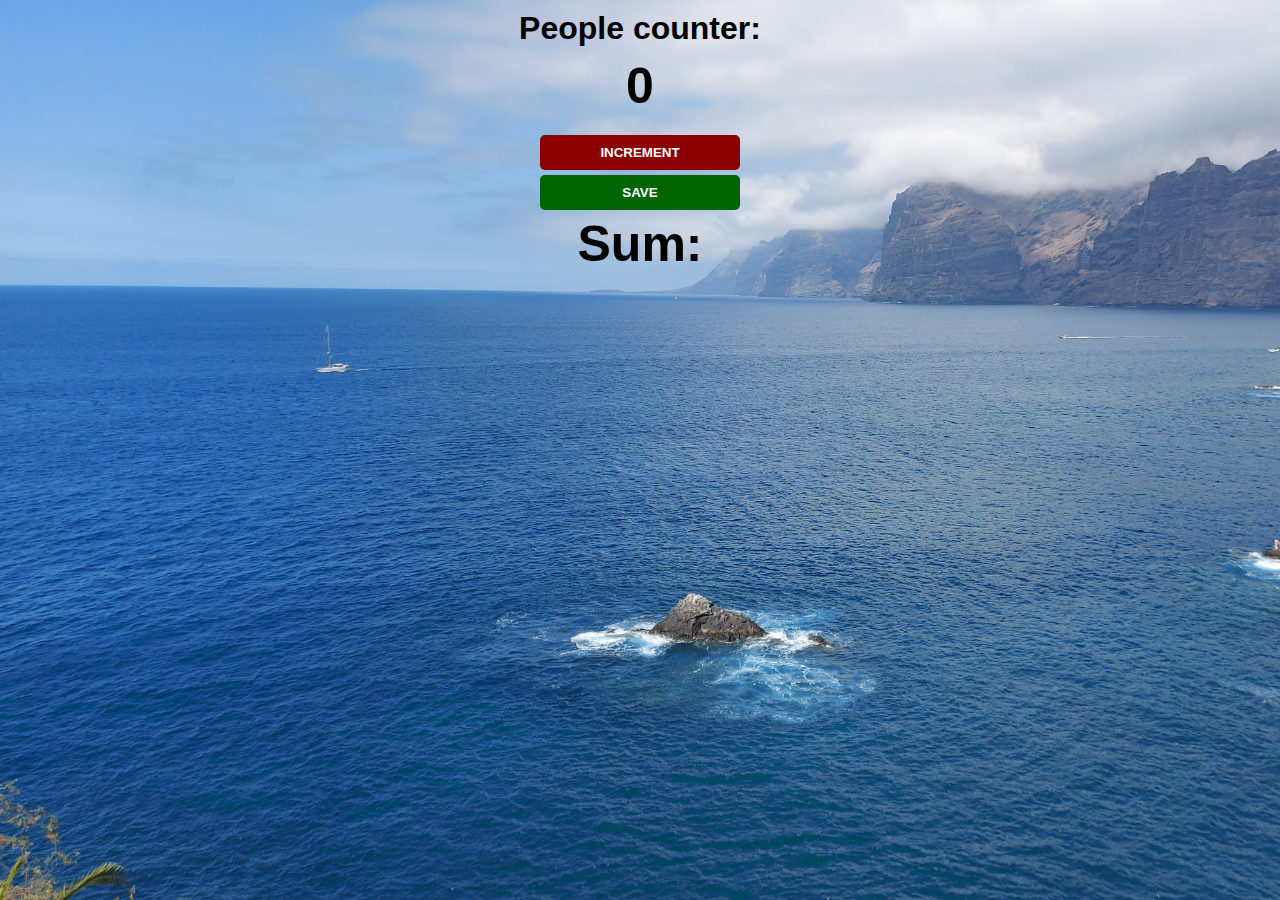
<file: index.html>
<html>
    <head>
        <link rel="stylesheet" href="index.css">
    </head>
    <body>
        <h1>People counter:</h1>
        <h2 id="count">0</h2>
        <button id="increment-btn" onclick="increment()">INCREMENT</button><br>
        <button id="save-btn" onclick="save()">SAVE</button>
        <h2 id="Sum">Sum:</h2>
    </body>
    <script src="index.js"></script>
</html>
</file>
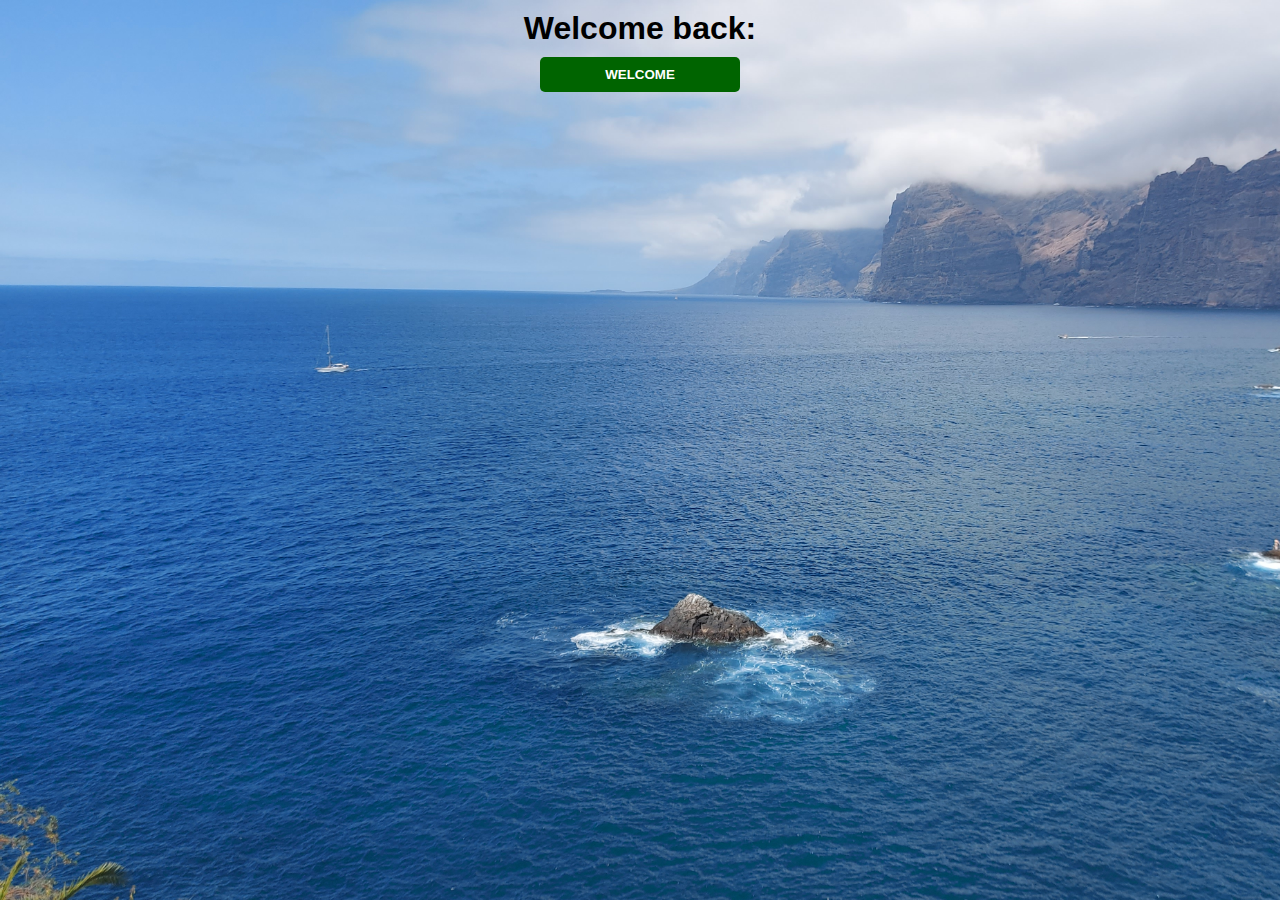
<file: index1.html>
<html>
    <head>
        <link rel="stylesheet" href="index.css">
    </head>
    <body>
        <h1 id="welcome">Welcome back: </h1>
        <button id="welcome-btn" onclick="welcome()">WELCOME</button><br>
    </body>
    <script src="index.js"></script>
</html>
</file>
<file: index.css>
body {
    background-image: url("tenerif.jpg");
    background-size: cover;
    font-family: -apple-system, BlinkMacSystemFont, 'Segoe UI', Roboto, Oxygen, Ubuntu, Cantarell, 'Open Sans', 'Helvetica Neue', sans-serif;
    font-weight: bold;
    text-align: center;
}

h1 {
    margin-top: 10px;
    margin-bottom: 10px;
}

h2 {
    font-size: 50px;
    margin-top: 0;
    margin-bottom: 20px;
}

button {
    border: none;
    padding-top: 10px;
    padding-bottom: 10px;
    color: white;
    font-weight: bold;
    width: 200px;
    margin-bottom: 5px;
    border-radius: 5px;
}

#increment-btn {
    background: darkred;
}

#save-btn {
    background: darkgreen;
}

#welcome-btn {
    background: darkgreen;
}
</file>
